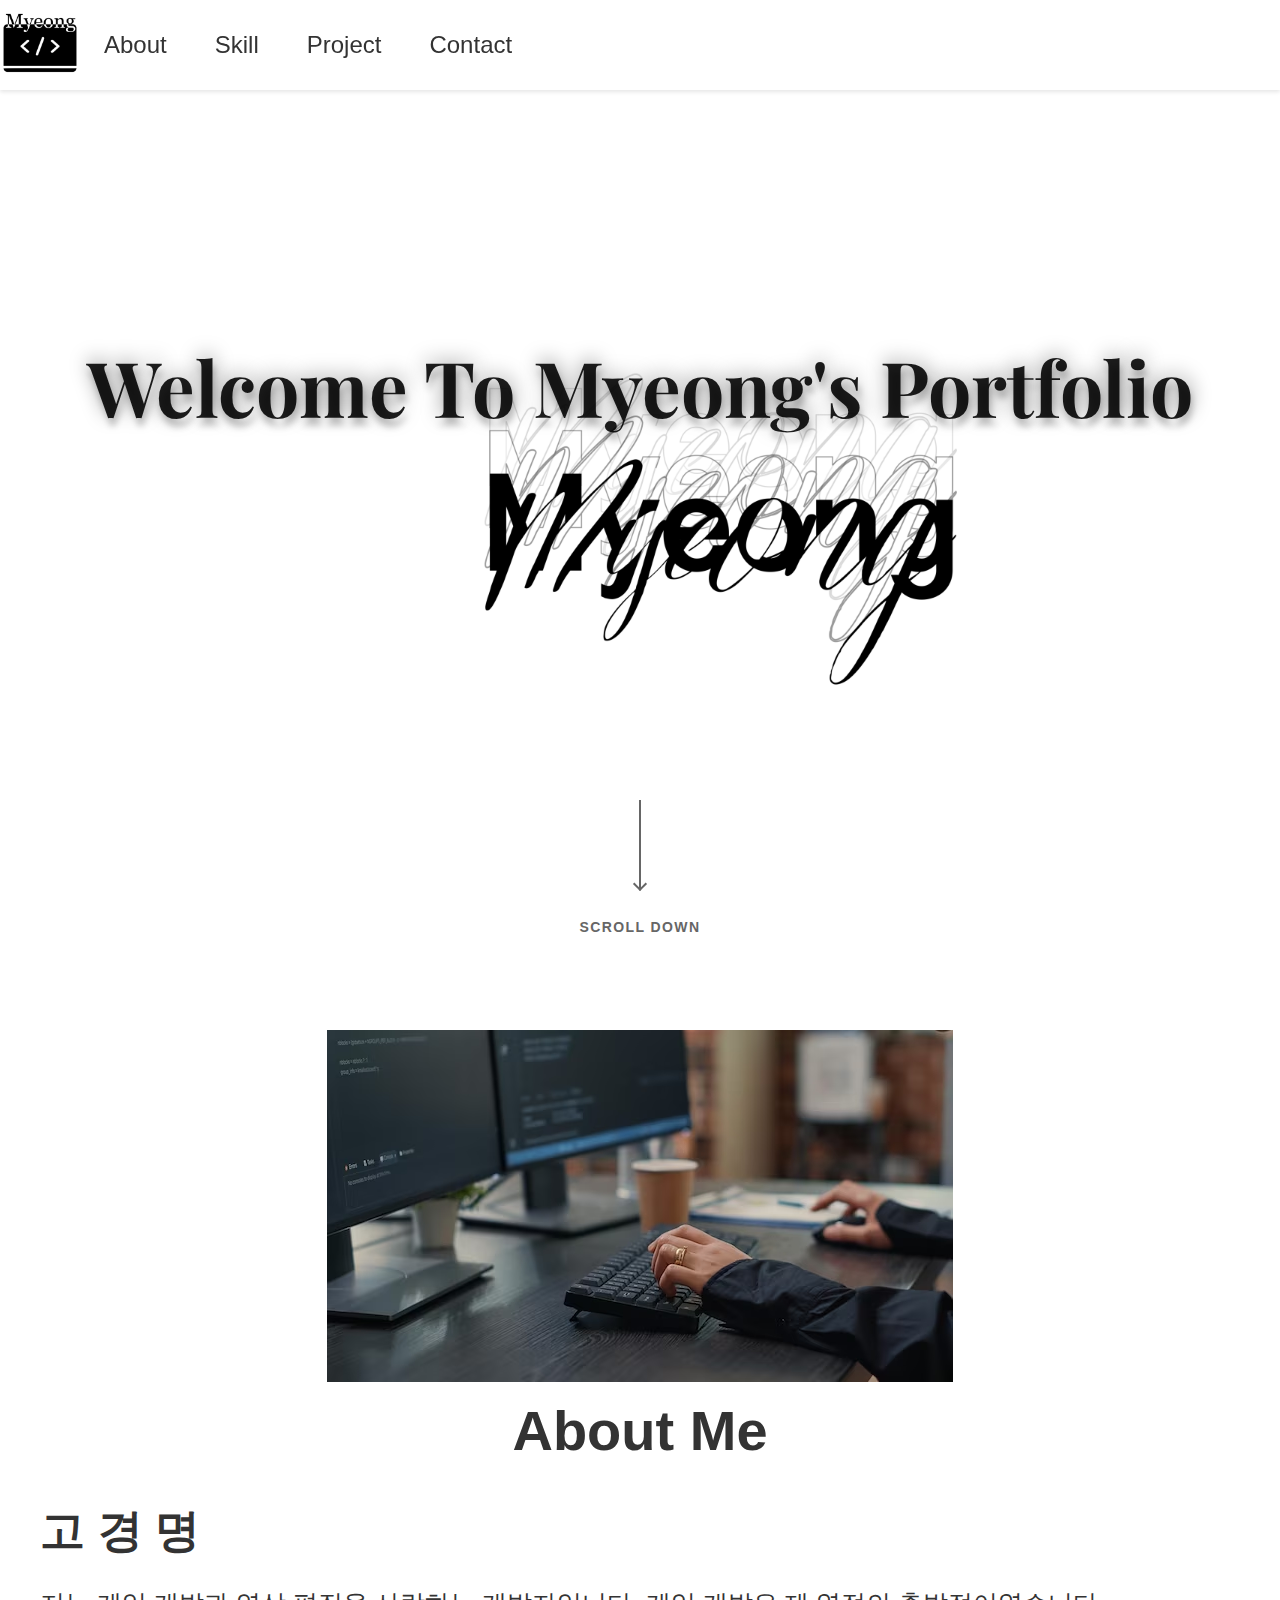
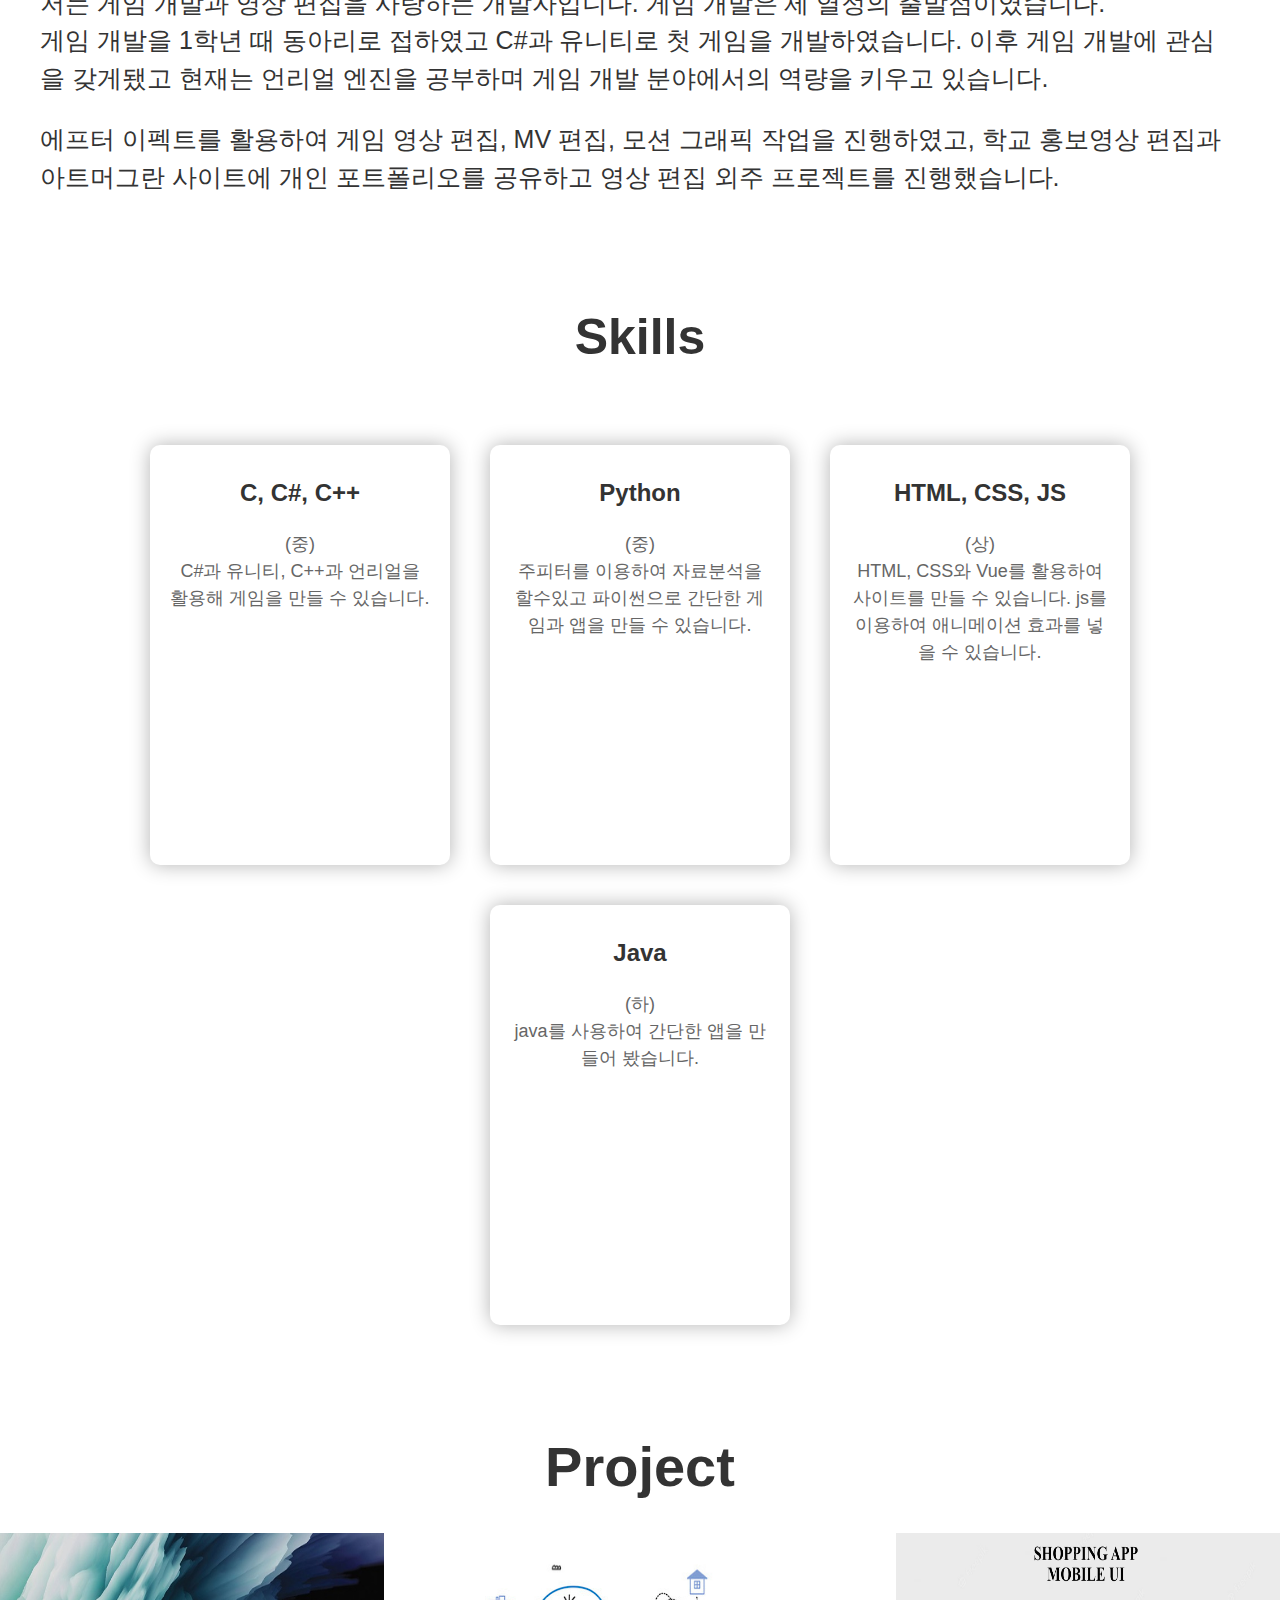
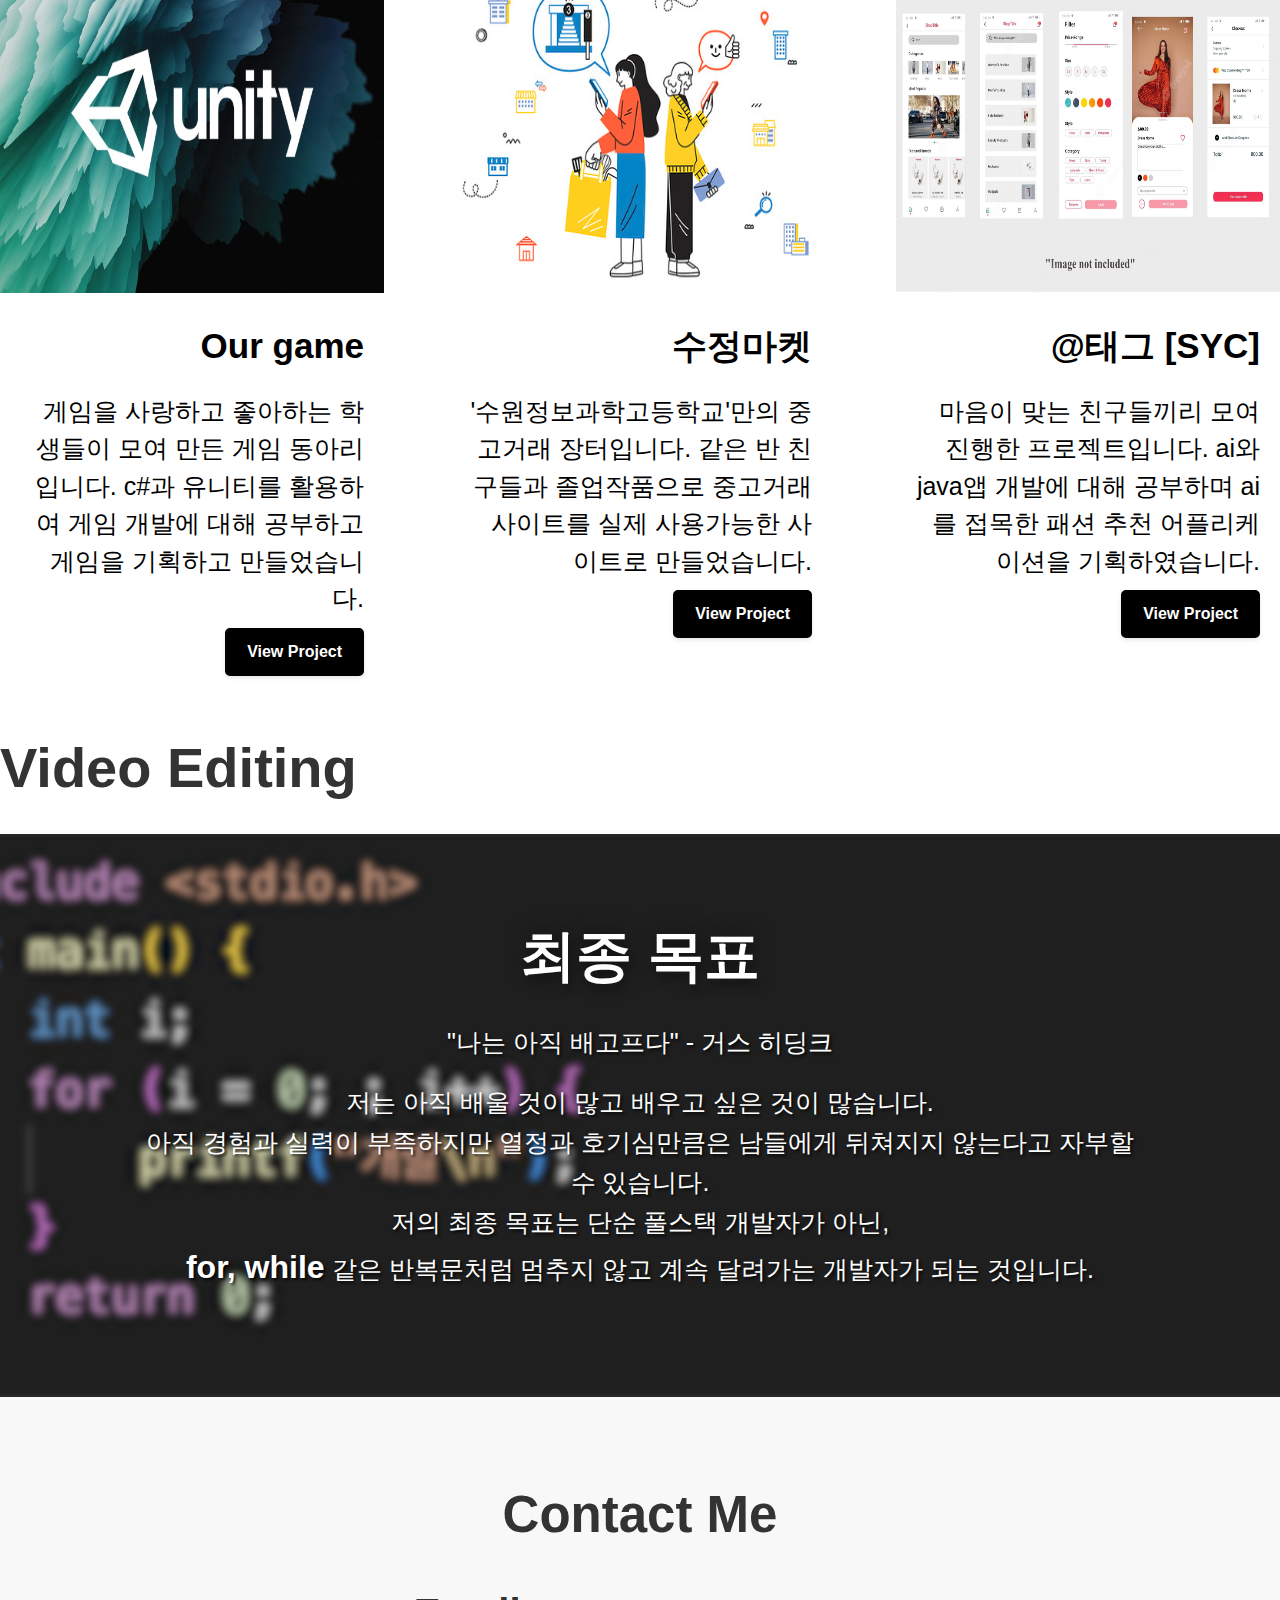
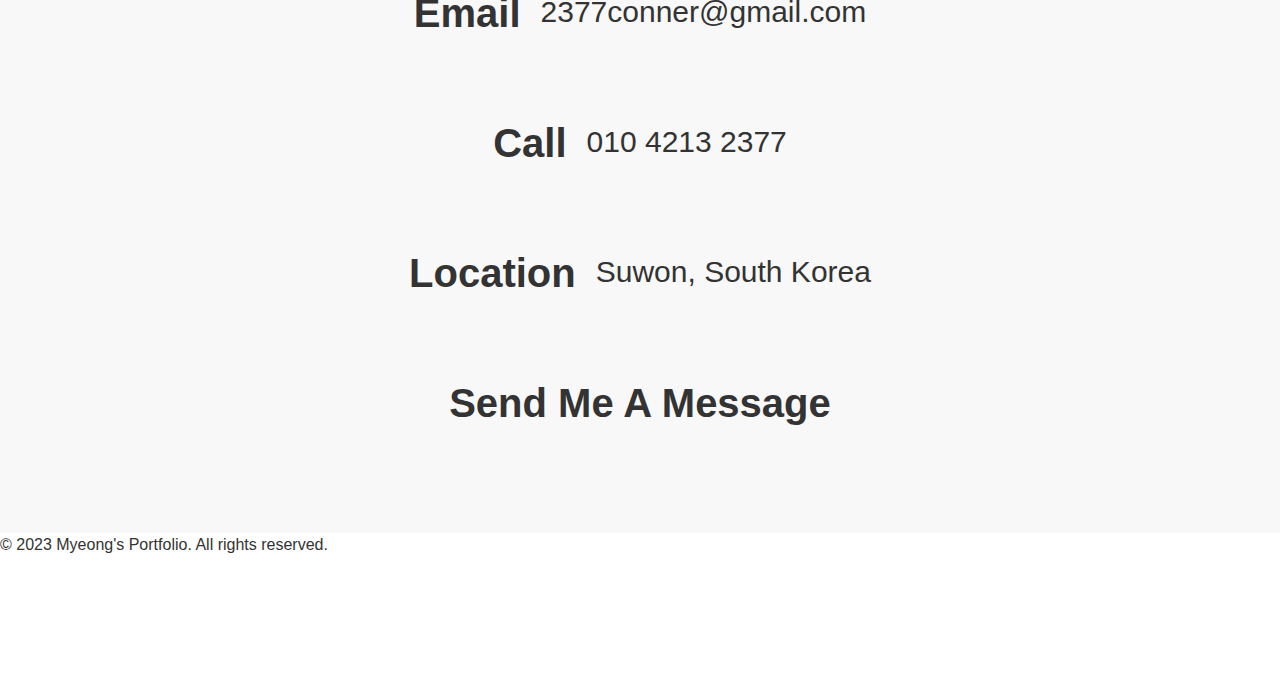
<file: index.html>
<!DOCTYPE html>
<html lang="ko">
  <head>
    <meta charset="UTF-8">
    <meta name="viewport" content="width=device-width, initial-scale=1.0">
    <title>Myeong's Portfolio</title>
    <link rel="preconnect" href="https://fonts.googleapis.com">
    <link rel="preconnect" href="https://fonts.gstatic.com" crossorigin>
    <link href="https://fonts.googleapis.com/css2?family=Playfair+Display:wght@600&display=swap" rel="stylesheet">
    <link rel="stylesheet" href="style.css">
  </head>
  <body>
    <!-- header -->
    <header class="header" id="header">
      <nav class="nav">
        <div class="nav-menu-flex">
          <div class="nav-logo"><a href="#home"><img src="./컴포지션 10.png" alt="logo"></a></div>
          <div class="nav-menu" id="nav-menu">
            <ul class="nav-list">
              <li class="nav-item"><a href="#about" class="nav-link">About</a></li>
              <li class="nav-item"><a href="#service" class="nav-link">Skill</a></li>
              <li class="nav-item"><a href="#portfolio" class="nav-link">Project</a></li>
              <li class="nav-item"><a href="#contact" class="nav-link">Contact</a></li>
            </ul>
          </div>
          <div class="nav-toggle" id="nav-toggle">
            <i class='bx bx-menu'></i>
          </div>
        </div>
      </nav>
    </header>

    <!-- main -->
    <main class="main">
      <!-- home -->
      <section class="home" id="home">
        <div class="home-container">
          <h1 class="home-title">Welcome To Myeong's Portfolio</h1>
          <div id="wrapper">
            <div id="wrapper-inner">
          <div id="scroll-down">
            <span class="arrow-down">
            <!-- css generated icon -->
            </span>
            <span id="scroll-title">
              Scroll down
            </span>
        </div>
      </section>

      <!-- about -->
      <section class="about" id="about">
        <div class="about-container">
          <div class="about-img">
            <img src="./closeup-of-developer-hands-typing-code-on-keyboard-while-looking-at-computer-screens-with-programming-interface-software-programmer-sitting-at-desk-with-clipboard-writing-algorithm_482257-33551.avif" alt="profile">
          </div>
          <div class="about-description">
            <h2 class="about-title">About Me</h2>
            <h3 class="about-name">고 경 명</h3>
            <p class="about-text">저는 게임 개발과 영상 편집을 사랑하는 개발자입니다. 게임 개발은 제 열정의 출발점이였습니다. <br>
              게임 개발을 1학년 때 동아리로 접하였고 C#과 유니티로 첫 게임을 개발하였습니다. 이후 게임 개발에 관심을 갖게됐고 현재는 언리얼 엔진을 공부하며 게임 개발 분야에서의 역량을 키우고 있습니다.</p>
            <p class="about-text">에프터 이펙트를 활용하여 게임 영상 편집, MV 편집, 모션 그래픽 작업을 진행하였고, 학교 홍보영상 편집과 아트머그란 사이트에 개인 포트폴리오를 공유하고 영상 편집 외주 프로젝트를 진행했습니다.</p>
          </div>
        </div>
      </section>
      <!-- service -->
<section class="service lightbg" id="service">
    <h2 class="service-title">Skills</h2>
    <div class="service-container">
      <div class="service-item">
        <div class="service-icon">
          <i class='bx bxs-paint'></i>
        </div>
        <div class="service-text">
          <h3 class="service-item-title">C, C#, C++</h3>
          <p class="service-item-description">(중) <br> C#과 유니티, C++과 언리얼을 활용해 게임을 만들 수 있습니다.</p>
        </div>
      </div>
      <div class="service-item">
        <div class="service-icon">
          <i class='bx bxs-code'></i>
        </div>
        <div class="service-text">
          <h3 class="service-item-title">Python</h3>
          <p class="service-item-description">(중) <br> 주피터를 이용하여 자료분석을 할수있고 파이썬으로 간단한 게임과 앱을 만들 수 있습니다.</p>
        </div>
      </div>
      <div class="service-item">
        <div class="service-icon">
          <i class='bx bxs-support'></i>
        </div>
        <div class="service-text">
          <h3 class="service-item-title">HTML, CSS, JS</h3>
          <p class="service-item-description">(상) <br> HTML, CSS와 Vue를 활용하여 사이트를 만들 수 있습니다. js를 이용하여 애니메이션 효과를 넣을 수 있습니다.</p>
        </div>
      </div>
      <div class="service-item">
        <div class="service-icon">
          <i class='bx bxs-support'></i>
        </div>
        <div class="service-text">
          <h3 class="service-item-title">Java</h3>
          <p class="service-item-description">(하) <br> java를 사용하여 간단한 앱을 만들어 봤습니다.</p>
        </div>
      </div>
    </div>
  </section>
  

      
<!-- portfolio -->
<section class="portfolio" id="portfolio">
  <h2 class="portfolio-title">Project</h2>
  <div class="portfolio-container">
    <div class="portfolio-item">
      <div class="portfolio-overlay">
        <img src="./thumb-course-unity.jpg" alt="portfolio" class="portfolio-image">
        <div class="portfolio-text">
          <h3 class="portfolio-overlay-title">Our game</h3>
          <p class="portfolio-overlay-description">게임을 사랑하고 좋아하는 학생들이 모여 만든 게임 동아리입니다. c#과 유니티를 활용하여 게임 개발에 대해 공부하고 게임을 기획하고 만들었습니다. </p>
          <a href="ourgame.html" class="btn btn-filled1">View Project</a>
        </div>
      </div>
    </div>
    <div class="portfolio-item">
      <div class="portfolio-overlay">
        <img src="./202102014272_500.jpg" alt="portfolio" class="portfolio-image">
        <div class="portfolio-text">
          <h3 class="portfolio-overlay-title">수정마켓</h3>
          <p class="portfolio-overlay-description">'수원정보과학고등학교'만의 중고거래 장터입니다. 같은 반 친구들과 졸업작품으로 중고거래 사이트를 실제 사용가능한 사이트로 만들었습니다.</p>
          <a href="market.html" class="btn btn-filled1">View Project</a>
        </div>
      </div>
    </div>
    <div class="portfolio-item">
      <div class="portfolio-overlay">
        <img src="./ui-design-online-fashion-shopping-app-template_530733-2.avif" alt="portfolio" class="portfolio-image">
        <div class="portfolio-text">
          <h3 class="portfolio-overlay-title">@태그 [SYC]</h3>
          <p class="portfolio-overlay-description">마음이 맞는 친구들끼리 모여 진행한 프로젝트입니다. ai와 java앱 개발에 대해 공부하며 ai를 접목한 패션 추천 어플리케이션을 기획하였습니다.</p>
          <a href="tag.html" class="btn btn-filled1">View Project</a>
        </div>
      </div>
    </div>
  </div>
</section>
<!-- 영상편집 섹션 -->
<section class="AE">
  <h2>Video Editing</h2>
    <div>
      <div class="ae1">
        <h3></h3>
      </div>
    </div>
</section>

<!-- 최종목표 -->
<section id="POBU" class="section">
  <div class="container">
    <h2 class="Pobu">최종 목표</h2>
    <div class="section-content">
      <p>"나는 아직 배고프다"       - 거스 히딩크</p>
      <p>저는 아직 배울 것이 많고 배우고 싶은 것이 많습니다. <br>아직 경험과 실력이 부족하지만 열정과 호기심만큼은 남들에게 뒤쳐지지 않는다고 자부할 수 있습니다. <br>저의 최종 목표는 단순 풀스택 개발자가 아닌, <br> <a>for, while</a> 같은 반복문처럼 멈추지 않고 계속 달려가는 개발자가 되는 것입니다.</p>
    </div>
  </div>
</section>

  
  <!-- contact -->
<section class="contact" id="contact">
    <h2 class="contact-title">Contact Me</h2>
    <div class="contact-container">
      <div class="contact-info">
        <i class='bx bxs-envelope'></i>
        <h3>Email</h3>
        <p>2377conner@gmail.com</p>
      </div>
      <div class="contact-info">
        <i class='bx bxs-phone'></i>
        <h3>Call</h3>
        <p>010 4213 2377</p>
      </div>
      <div class="contact-info">
        <i class='bx bxs-map'></i>
        <h3>Location</h3>
        <p>Suwon, South Korea</p>
      </div>
    </div>
   <div class="contact-form-container">
      <form class="contact-form" id="contact-form">
        <h3>Send Me A Message</h3>
        <!-- <input type="text" placeholder="Your Name" name="name" required>
        <input type="email" placeholder="Your Email" name="email" required>
        <textarea placeholder="Your Message" name="message" required></textarea>
        <button type="submit" class="btn btn-filled">Send</button>-->
      </form>
    </div>
  </section>
  
  <!-- footer -->
  <footer class="footer">
    <div class="footer-container">
      <p>&copy; 2023 Myeong's  Portfolio. All rights reserved.</p>
      <ul class="social-icons">
        <li class="social-icon"><a href="#" class="social-link"><i class='bx bxl-linkedin'></i></a></li>
        <li class="social-icon"><a href="#" class="social-link"><i class='bx bxl-github'></i></a></li>
        <li class="social-icon"><a href="#" class="social-link"><i class='bx bxl-twitter'></i></a></li>
        <li class="social-icon"><a href="#" class="social-link"><i class='bx bxl-instagram'></i></a></li>
      </ul>
    </div>
  </footer>
  <!-- script -->

  <script src="script.js"></script>
  
</body>
</html>
</file>
<file: style.css>
@font-face {
  font-family: 'Hahmlet-Regular';
  src: url('https://cdn.jsdelivr.net/gh/projectnoonnu/noonfonts_2110@1.0/Hahmlet-Regular.woff2') format('woff2');
  font-weight: normal;
  font-style: normal;
}
@font-face {
  font-family: 'simple-english';
  src: url('https://fonts.googleapis.com/css2?family=Playfair+Display:wght@600&display=swap');
}

@import url('https://fonts.googleapis.com/css2?family=Playfair+Display:wght@600&family=Song+Myung&display=swap');




/* reset styles */
* {
    margin: 0;
    padding: 0;
    box-sizing: border-box;

  }


  /* typography */
  body {
    font-family: 'Poppins', sans-serif;
    font-size: 16px;
    font-weight: 400;
    line-height: 1.5;
    color: #333;


    /* background-image: url('/컴포지션\ 1_10.png');
    background-size: cover; /* 이미지를 화면에 맞게 조절 
    background-attachment: fixed; 이미지를 고정 */
    
  }
  
  h1, h2, h3, h4, h5, h6 {
    font-family: 'Montserrat', sans-serif;
    font-weight: 700;
  }
  
  h1 {
    font-size: 4.5rem;
    line-height: 1.2;
    margin-bottom: 2rem;
  }
  
  h2 {
    font-size: 3.5rem;
    margin-bottom: 1.5rem;
  }
  
  h3 {
    font-size: 2.5rem;
    margin-bottom: 1.25rem;
  }
  
  h4 {
    font-size: 1.75rem;
    margin-bottom: 1rem;
  }
  
  p {
    margin-bottom: 1.5rem;
  }
  
  /* utilities */
  .container {
    max-width: 1200px;
    margin: 0 auto;
    padding: 0 2rem;
  }
  
  .btn {
    display: inline-block;
    background-color: #fff;
    color: #333;
    font-size: 1.25rem;
    padding: 1.5rem 3rem;
    border-radius: 2rem;
    text-decoration: none;
    transition: background-color 0.3s ease;
    box-shadow: 0 2px 4px rgba(0, 0, 0, 0.1);
  }
  
  .btn:hover {
    background-color: #333;
    color: #fff;
  }
  
  .btn-filled {
    background-color: #333;
    color: #fff;
    border: none;
  }
  
  .btn-filled:hover {
    background-color: #fff;
    color: #333;
  }
  
  /* header */
  .header {
    position: fixed;
    top: 0;
    left: 0;
    width: 100%;
    background-color: rgba(255, 255, 255, 0.95);
    z-index: 9999;
    box-shadow: 0 2px 4px rgba(0, 0, 0, 0.1);
  }
  
  .nav {
    display: flex;
    justify-content: space-between;
    align-items: center;
    height: 10vh;
  }
  
  .nav-menu-flex {
    display: flex;
    align-items: center;
  }
  
  .nav-logo img {
    height: 5rem;
  }
  
  .nav-list {
    display: flex;
    justify-content: center;
    align-items: center;
    list-style: none;
  }
  
  .nav-item {
    margin: 0 1.5rem;
  }
  
  .nav-link {
    display: inline-block;
    font-size: 1.5rem;
    color: #333;
    text-decoration: none;
    transition: color 0.3s ease;
  }
  
  .nav-link:hover {
    color: #777;
  }
  
  .nav-toggle {
    font-size: 2.5rem;
    cursor: pointer;
    display: none;
  }
  
  /* main */
  .main {
    margin-top: 10vh;
  }
  
  
/* home */
.home {
    height: calc(100vh - 10vh);
    background-size: cover;
    display: flex;
    justify-content: center;
    background-image: url(./이클\ 원본0.png);

    text-align: center;
    color: #fff;
    position: relative;
    }
    
    .home::before {
    content: "";
    position: absolute;
    top: 0;
    left: 0;
    width: 100%;
    height: 100%;
    }
    
    .home-title {
      font-family: 'Playfair Display', serif;
    font-size: 4.8rem;
    font-weight: 700;
    padding-top: 250px;
    color: #000000e1;
    text-shadow: 2px 8px 6px rgba(0,0,0,0.2), 0px -3px 20px rgba(0, 0, 0, 0.4);
    }
    
    .home-description {
    font-family: 'Hahmlet-Regular';
    font-size: 2.4rem;
    margin-bottom: 2rem;
    color: 	#ffffff;
    text-shadow: 2px 2px 3px rgba(0, 0, 0, 0.8);
    font-style: italic;
    }
    
    
    .btn {
    font-size: 1rem;
    font-weight: 700;
    color: #000000;
    background-color: transparent;
    border: 2px solid #000000;
    padding: 0.5rem 1.5rem;
    border-radius: 6rem;
    transition: background-color 0.3s ease, color 0.3s ease;
    cursor: pointer;
    }
    
    .btn:hover {
    color: #000;
    background-color: #fff;
    }
    /* contact */
.contact {
    background-color: #f8f8f8;
    padding: 80px 0;
  }
  
  .contact-container {
    max-width: 800px;
    margin: 0 auto;
  }
  
  .contact-title {
    font-size: 51px;
    font-weight: 700;
    text-align: center;
    margin-bottom: 30px;
  }
  
  .contact-info {
    display: flex;
    justify-content: center;
    align-items: center;
    flex-wrap: wrap;
    margin-bottom: 50px;
  }
  
  .contact-info-item {
    display: flex;
    align-items: center;
    margin-right: 40px;
  }
  
  .contact-info-icon {
    font-size: 30px;
    color: #333;
    margin-right: 20px;
  }
  
  .contact-info-text {
    font-size: 18px;
    font-weight: 500;
    color: #555;
    
  }
  .contact-info p{
    font-size: 30px;
  }

  .contact-form {
    display: flex;
    flex-direction: column;
    align-items: center;
  }
  
  .contact-input {
    width: 100%;
    margin-bottom: 20px;
    padding: 10px;
    border: none;
    border-radius: 5px;

    color: #333;
    font-size: 16px;
  }
  
  .contact-textarea {
    width: 100%;
    margin-bottom: 20px;
    padding: 10px;
    border: none;
    border-radius: 5px;

    color: #333;
    font-size: 16px;
    resize: none;
  }
  
  .contact-submit {
    padding: 10px 30px;
    border: none;
    border-radius: 5px;
    background-color: #333;
    color: #fff;
    font-size: 16px;
    cursor: pointer;
    transition: background-color 0.3s ease;
  }
  
  .contact-submit:hover {
    background-color: #444;
  }
  
  /* service */
.service {
  padding: 80px 0;
}

.service-title {
  font-size: 50px;
  text-align: center;
  margin-bottom: 50px;
  color: #333333;
}

.service-container {
  display: flex;
  justify-content: center;
  align-items: center;
  flex-wrap: wrap;
  }

.service-item {
  width: 300px;
  height: 420px;
  border-radius: 10px;
  box-shadow: 0px 0px 20px rgba(0, 0, 0, 0.3);
  margin: 20px;
  transition: all 0.3s ease-in-out;
}

.service-item:hover {
  transform: translateY(-10px);
  box-shadow: 0px 0px 20px rgba(0, 0, 0, 0.4);
}

.service-icon {
  font-size: 48px;
  color: #FFB900;
  margin: 30px 0;
}

.service-text {
  text-align: center;
  padding: 0 20px;
}

.service-item-title {
  font-size: 24px;
  margin-bottom: 20px;
  color: #333333;
}

.service-item-description {
  font-size: 18px;
  line-height: 1.5;
  color: #666666;
}

/* about */
.about-container {
  display: flex;
  justify-content: center;
  align-items: center;
  flex-wrap: wrap;
  max-width: 1200px;
  margin: 0 auto;
  margin-top: 130px;
}
.about h2 {
  display: flex;
  justify-content: center;
  align-items: center;
  flex-wrap: wrap;
}

.about h3{
  font-size: 45px;
}

.about p {
  display: flex;
  justify-content: center;
  align-items: center;
  flex-wrap: wrap;
  font-size: 25px;
}


/* porfolio */
.portfolio-container {
  display: flex;
  justify-content: space-between;
  flex-wrap: wrap;
  
}

.portfolio-item {
  flex-basis: 30%;
  margin-bottom: 30px;
  position: relative;
  
}

.portfolio-image {
  width: 100%;
  height: 360px;
}

/* cointact */
.contact p{
  margin-left: 20px;
}

/* .portfolio-overlay {
  position: absolute;
  top: 0;
  left: 0;
  width: 100%;
  height: 100%;
  background: rgba(0, 0, 0, 0.7);
  opacity: 0;
  transition: opacity 0.3s ease;
  display: flex;
  align-items: center;
  justify-content: center;
} */

.portfolio-overlay:hover {
  opacity: 1;
}

.portfolio-text {
  text-align: right;
  padding: 20px;
  
}

.portfolio-overlay-title {
  color: #000000;
  font-size: 35px;
  margin-top: 0;
}

.portfolio-overlay-description {
  color: #000000;
  font-size: 25px;
  margin-bottom: 10px;
  
}

.btn {
  background-color: #fff;
  color: #000;
  padding: 10px 20px;
  text-decoration: none;
  border-radius: 5px;
}

.btn-filled1 {
  background-color: #000;
  color: #ffffff;
}
.btn-filled2 {
  background-color: #000;
  color: #ffffff;
}
.btn-filled3 {
  background-color: #000;
  color: #ffffff;
}

.portfolio-title {
  display: flex;
  justify-content: center;
  text-align: center;
}

/* POBU Section */
#POBU {
  background-image: url('./2023-05-15_8-36-570.png');
  background-size: cover;
  background-position: center;
  text-align: center;
  padding: 80px 0;
  color: #ffffff;
  text-shadow: 2px 8px 6px rgba(0,0,0,0.2), 0px -3px 20px rgba(0, 0, 0, 0.4);
}

.section-Pobu {
  font-size: 32px;
  font-weight: 700;
  margin-bottom: 40px;
  color: #ffffff;
  
}

.section-content {
  max-width: 1000px;
  margin: 0 auto;
}

.section-content p {
  font-size: 25px;
  line-height: 1.6;
  color: #fff;
  text-shadow: 2px 2px 3px rgba(0, 0, 0, 0.8);
}

.section-content p:first-child {
  margin-bottom: 20px;
}
.section-content p a{
  font-size: 32px;
  font-weight: bold;
}


.modal{
  width: 100%;
  height: 100vh;
  background-color: white;

  position: absolute;
  top: 0;
  left: 0;
  
  display: none;
}

.modal-inner{
  width: 500px;
  height: 600px;
  background-color: #777;
  text-align: center;

  position: absolute;
  top: 50%;
  left: 50%;
  transform: translate(-50%,-50%);
}

.close-modal{
  float: right;
}







#wrapper {
  display: table;
  width:100%;
  height:100%;
  padding-bottom: -50px;
}

#wrapper-inner {
  display: table-cell;
  vertical-align:middle;
  width:100%;
  height:100%;
}

#scroll-down {
    display: block;
    position: relative;
    padding-top: 79px;
  text-align:center;
}
.arrow-down {
    display: block;
    margin: 0 auto;
    width: 10px;
    height: 38px;
}
.arrow-down:after {
    content: '';
    display: block;
    margin: 0;
    padding: 0;
    width: 8px;
    height: 8px;
    border-top: 2px solid #666666;
    border-right: 2px solid #666666;
    behavior: url(-ms-transform.htc);
    -moz-transform: rotate(135deg);
    -webkit-transform: rotate(135deg);
    -o-transform: rotate(135deg);
    -ms-transform: rotate(135deg);
    transform: rotate(135deg);
}
#scroll-title {
    display: block;
    text-transform: uppercase;
    color: #666666;
  font-family: Helvetica Neue, Helvetica, Arial;
  font-size:14px;
  font-weight:bold;
  letter-spacing:.1em;
}
#scroll-down::before {
    -webkit-animation: elasticus 1.2s cubic-bezier(1, 0, 0, 1) infinite;
    /* Safari 4+ */
    
    -moz-animation: elasticus 1.2s cubic-bezier(1, 0, 0, 1) infinite;
    /* Fx 5+ */
    
    -o-animation: elasticus 1.2s cubic-bezier(1, 0, 0, 1) infinite;
    /* Opera 12+ */
    
    animation: elasticus 1.2s cubic-bezier(1, 0, 0, 1) infinite;
    /* IE 10+, Fx 29+ */
    
    position: absolute;
    top: 0px;
    left: 50%;
    margin-left: -1px;
    width: 2px;
    height: 90px;
    background: #666666;
    content: ' ';
}
@-webkit-keyframes elasticus {
    0% {
        -webkit-transform-origin: 0% 0%;
        -ms-transform-origin: 0% 0%;
        -moz-transform-origin: 0% 0%;
        -o-transform-origin: 0% 0%;
        transform-origin: 0% 0%;
        -webkit-transform: scale(1, 0);
        -ms-transform: scale(1, 0);
        -moz-transform: scale(1, 0);
        -o-transform: scale(1, 0);
        transform: scale(1, 0);
    }
    50% {
        -webkit-transform-origin: 0% 0%;
        -ms-transform-origin: 0% 0%;
        -moz-transform-origin: 0% 0%;
        -o-transform-origin: 0% 0%;
        transform-origin: 0% 0%;
        -webkit-transform: scale(1, 1);
        -ms-transform: scale(1, 1);
        -moz-transform: scale(1, 1);
        -o-transform: scale(1, 1);
        transform: scale(1, 1);
    }
    50.1% {
        -webkit-transform-origin: 0% 100%;
        -ms-transform-origin: 0% 100%;
        -moz-transform-origin: 0% 100%;
        -o-transform-origin: 0% 100%;
        transform-origin: 0% 100%;
        -webkit-transform: scale(1, 1);
        -ms-transform: scale(1, 1);
        -moz-transform: scale(1, 1);
        -o-transform: scale(1, 1);
        transform: scale(1, 1);
    }
    100% {
        -webkit-transform-origin: 0% 100%;
        -ms-transform-origin: 0% 100%;
        -moz-transform-origin: 0% 100%;
        -o-transform-origin: 0% 100%;
        transform-origin: 0% 100%;
        -webkit-transform: scale(1, 0);
        -ms-transform: scale(1, 0);
        -moz-transform: scale(1, 0);
        -o-transform: scale(1, 0);
        transform: scale(1, 0);
    }
}
@-moz-keyframes elasticus {
    0% {
        -webkit-transform-origin: 0% 0%;
        -ms-transform-origin: 0% 0%;
        -moz-transform-origin: 0% 0%;
        -o-transform-origin: 0% 0%;
        transform-origin: 0% 0%;
        -webkit-transform: scale(1, 0);
        -ms-transform: scale(1, 0);
        -moz-transform: scale(1, 0);
        -o-transform: scale(1, 0);
        transform: scale(1, 0);
    }
    50% {
        -webkit-transform-origin: 0% 0%;
        -ms-transform-origin: 0% 0%;
        -moz-transform-origin: 0% 0%;
        -o-transform-origin: 0% 0%;
        transform-origin: 0% 0%;
        -webkit-transform: scale(1, 1);
        -ms-transform: scale(1, 1);
        -moz-transform: scale(1, 1);
        -o-transform: scale(1, 1);
        transform: scale(1, 1);
    }
    50.1% {
        -webkit-transform-origin: 0% 100%;
        -ms-transform-origin: 0% 100%;
        -moz-transform-origin: 0% 100%;
        -o-transform-origin: 0% 100%;
        transform-origin: 0% 100%;
        -webkit-transform: scale(1, 1);
        -ms-transform: scale(1, 1);
        -moz-transform: scale(1, 1);
        -o-transform: scale(1, 1);
        transform: scale(1, 1);
    }
    100% {
        -webkit-transform-origin: 0% 100%;
        -ms-transform-origin: 0% 100%;
        -moz-transform-origin: 0% 100%;
        -o-transform-origin: 0% 100%;
        transform-origin: 0% 100%;
        -webkit-transform: scale(1, 0);
        -ms-transform: scale(1, 0);
        -moz-transform: scale(1, 0);
        -o-transform: scale(1, 0);
        transform: scale(1, 0);
    }
}
@-o-keyframes elasticus {
    0% {
        -webkit-transform-origin: 0% 0%;
        -ms-transform-origin: 0% 0%;
        -moz-transform-origin: 0% 0%;
        -o-transform-origin: 0% 0%;
        transform-origin: 0% 0%;
        -webkit-transform: scale(1, 0);
        -ms-transform: scale(1, 0);
        -moz-transform: scale(1, 0);
        -o-transform: scale(1, 0);
        transform: scale(1, 0);
    }
    50% {
        -webkit-transform-origin: 0% 0%;
        -ms-transform-origin: 0% 0%;
        -moz-transform-origin: 0% 0%;
        -o-transform-origin: 0% 0%;
        transform-origin: 0% 0%;
        -webkit-transform: scale(1, 1);
        -ms-transform: scale(1, 1);
        -moz-transform: scale(1, 1);
        -o-transform: scale(1, 1);
        transform: scale(1, 1);
    }
    50.1% {
        -webkit-transform-origin: 0% 100%;
        -ms-transform-origin: 0% 100%;
        -moz-transform-origin: 0% 100%;
        -o-transform-origin: 0% 100%;
        transform-origin: 0% 100%;
        -webkit-transform: scale(1, 1);
        -ms-transform: scale(1, 1);
        -moz-transform: scale(1, 1);
        -o-transform: scale(1, 1);
        transform: scale(1, 1);
    }
    100% {
        -webkit-transform-origin: 0% 100%;
        -ms-transform-origin: 0% 100%;
        -moz-transform-origin: 0% 100%;
        -o-transform-origin: 0% 100%;
        transform-origin: 0% 100%;
        -webkit-transform: scale(1, 0);
        -ms-transform: scale(1, 0);
        -moz-transform: scale(1, 0);
        -o-transform: scale(1, 0);
        transform: scale(1, 0);
    }
}
@keyframes elasticus {
    0% {
        -webkit-transform-origin: 0% 0%;
        -ms-transform-origin: 0% 0%;
        -moz-transform-origin: 0% 0%;
        -o-transform-origin: 0% 0%;
        transform-origin: 0% 0%;
        -webkit-transform: scale(1, 0);
        -ms-transform: scale(1, 0);
        -moz-transform: scale(1, 0);
        -o-transform: scale(1, 0);
        transform: scale(1, 0);
    }
    50% {
        -webkit-transform-origin: 0% 0%;
        -ms-transform-origin: 0% 0%;
        -moz-transform-origin: 0% 0%;
        -o-transform-origin: 0% 0%;
        transform-origin: 0% 0%;
        -webkit-transform: scale(1, 1);
        -ms-transform: scale(1, 1);
        -moz-transform: scale(1, 1);
        -o-transform: scale(1, 1);
        transform: scale(1, 1);
    }
    50.1% {
        -webkit-transform-origin: 0% 100%;
        -ms-transform-origin: 0% 100%;
        -moz-transform-origin: 0% 100%;
        -o-transform-origin: 0% 100%;
        transform-origin: 0% 100%;
        -webkit-transform: scale(1, 1);
        -ms-transform: scale(1, 1);
        -moz-transform: scale(1, 1);
        -o-transform: scale(1, 1);
        transform: scale(1, 1);
    }
    100% {
        -webkit-transform-origin: 0% 100%;
        -ms-transform-origin: 0% 100%;
        -moz-transform-origin: 0% 100%;
        -o-transform-origin: 0% 100%;
        transform-origin: 0% 100%;
        -webkit-transform: scale(1, 0);
        -ms-transform: scale(1, 0);
        -moz-transform: scale(1, 0);
        -o-transform: scale(1, 0);
        transform: scale(1, 0);
    }
}



codepen profile logo
#paschka {
  display: block;
  color:white;
  font-family:helvetica neue, helvetica, arial;
  font-size:32px;
  text-decoration: none;
  position: fixed;
  bottom:0px;
  right:0px;
  padding:0px;
  transition: all .1s ease;
  background:#000;
  height:40px;
  line-height:30px;
  
  width:40px;
  text-align:center;
  border-radius: 5%;
  bottom:20px;
  right:20px;
  
  &:hover {
    background-color:#232323;
    transition:all .1s ease;
    color:#f0f0f0;
  }
}
</file>
